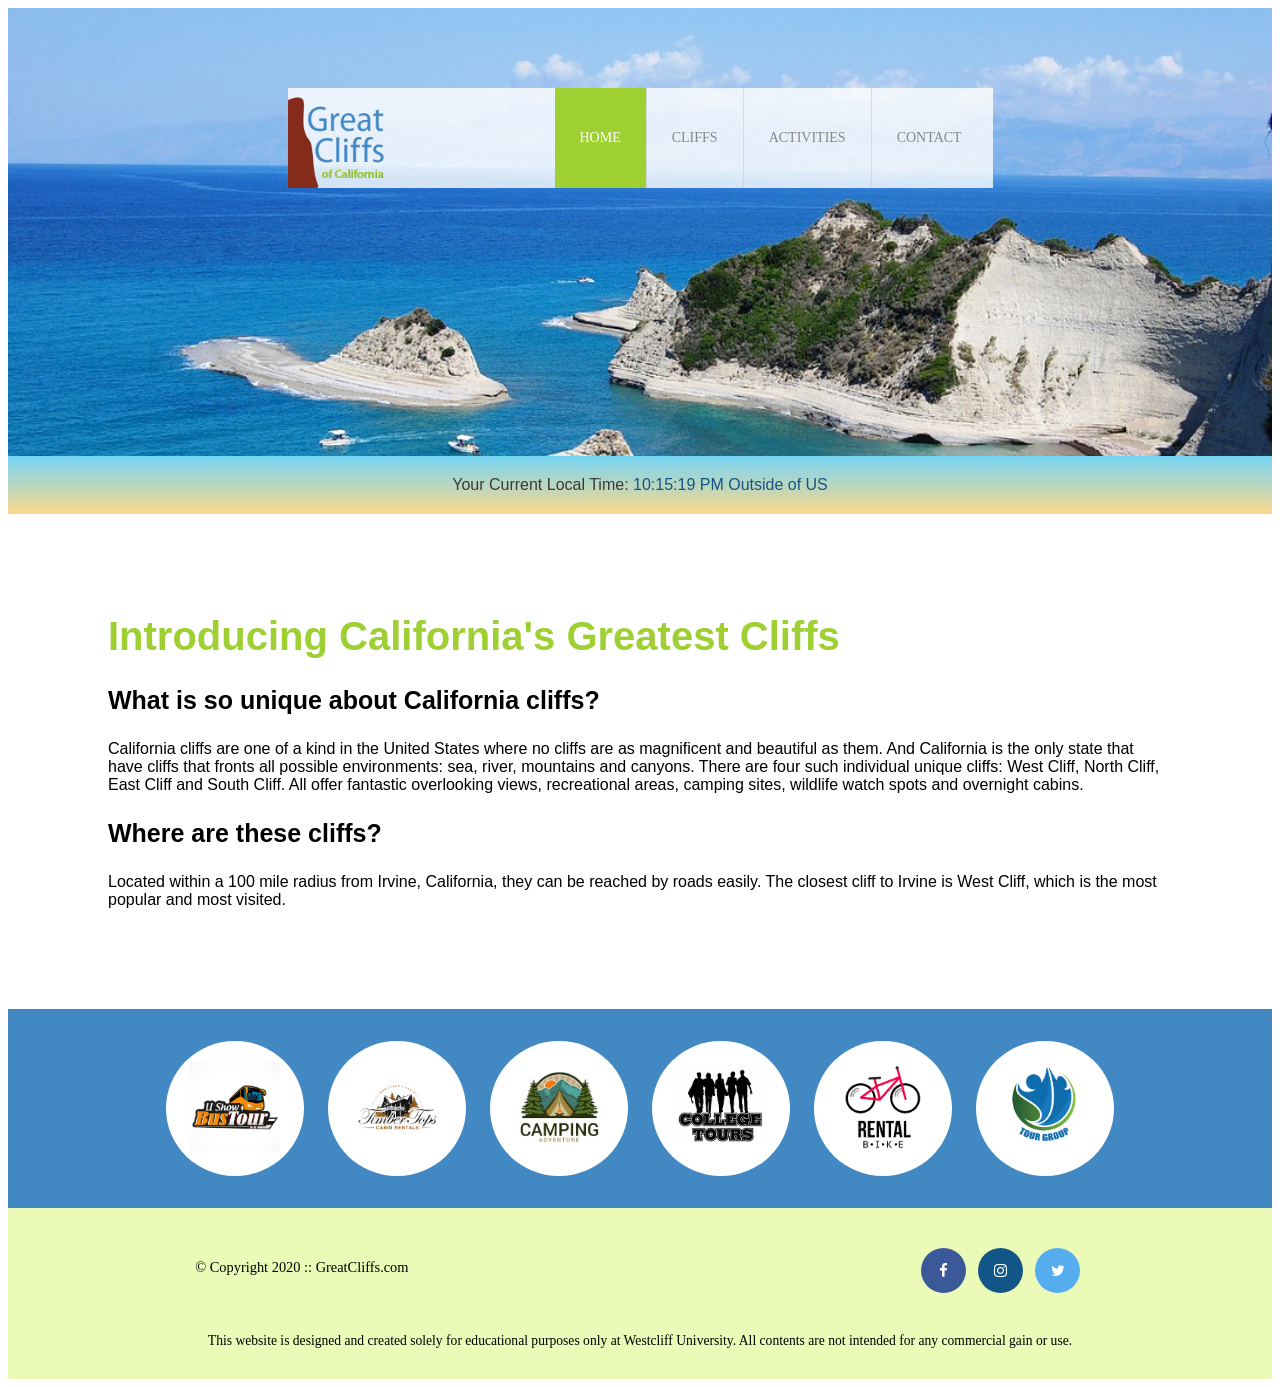
<file: index.html>
<!DOCTYPE html>
<html>
<head>
    <title>Great Cliffs of California</title>
    <meta charset="utf-8">

    <!-- Font Awesome -->
    <link rel="stylesheet" href="https://cdnjs.cloudflare.com/ajax/libs/font-awesome/4.7.0/css/font-awesome.min.css">

    <link rel="stylesheet" href="styles.css">
</head>

<body id="home">
    <div id="container">

        <!-- Header -->
        <header>
            <div class="main-header">
                <div class="logo">
                  <img src="images/logo.png" alt="Great Cliffs Logo" width="125">
                </div>

                <nav class="main-menu">
                    <ul>
                        <li class="active"><a href="index.html">Home</a></li>
                        <li><a href="cliffs.html">Cliffs</a></li>
                        <li><a href="activities.html">Activities</a></li>
                        <li><a href="contact.html">Contact</a></li>
                    </ul>
                </nav>
            </div>
        </header>

        <!-- Clock -->
        <section id="timeofday">
            <span>Your Current Local Time: </span>
            <span id="clock"></span>
        </section>

        <!-- Main -->
        <main>
            <h1>Introducing California's Greatest Cliffs</h1>

            <h3>What is so unique about California cliffs?</h3>

            <p>
                California cliffs are one of a kind in the United States where no cliffs
                are as magnificent and beautiful as them. And California is the only
                state that have cliffs that fronts all possible environments: sea, river,
                mountains and canyons. There are four such individual unique cliffs:
                West Cliff, North Cliff, East Cliff and South Cliff. All offer fantastic
                overlooking views, recreational areas, camping sites, wildlife watch spots
                and overnight cabins.
            </p>

            <h3>Where are these cliffs?</h3>

            <p>
                Located within a 100 mile radius from Irvine, California, they can be
                reached by roads easily. The closest cliff to Irvine is West Cliff, which
                is the most popular and most visited.
            </p>
        </main>

        <!-- Partners -->
        <section>
            <ul id="partners"></ul>
        </section>

        <!-- Footer -->
        <footer>
            <div id="nondisclaimer">
                <div class="copy">
                    &copy; Copyright 2020 :: GreatCliffs.com
                </div>

                <div class="social">
                    <a href="#" class="fa fa-facebook"></a>
                    <a href="#" class="fa fa-instagram"></a>
                    <a href="#" class="fa fa-twitter"></a>
                </div>
            </div>

            <div id="disclaimer">
                <p>
                    This website is designed and created solely for educational purposes
                    only at Westcliff University. All contents are not intended for any
                    commercial gain or use.
                </p>
            </div>
        </footer>

    </div>

    <!-- Clock -->
    <script src="js/digclock.js"></script>

    <!-- Partners -->
    <script src="js/site_scripts.js"></script>
</body>
</html>
</file>
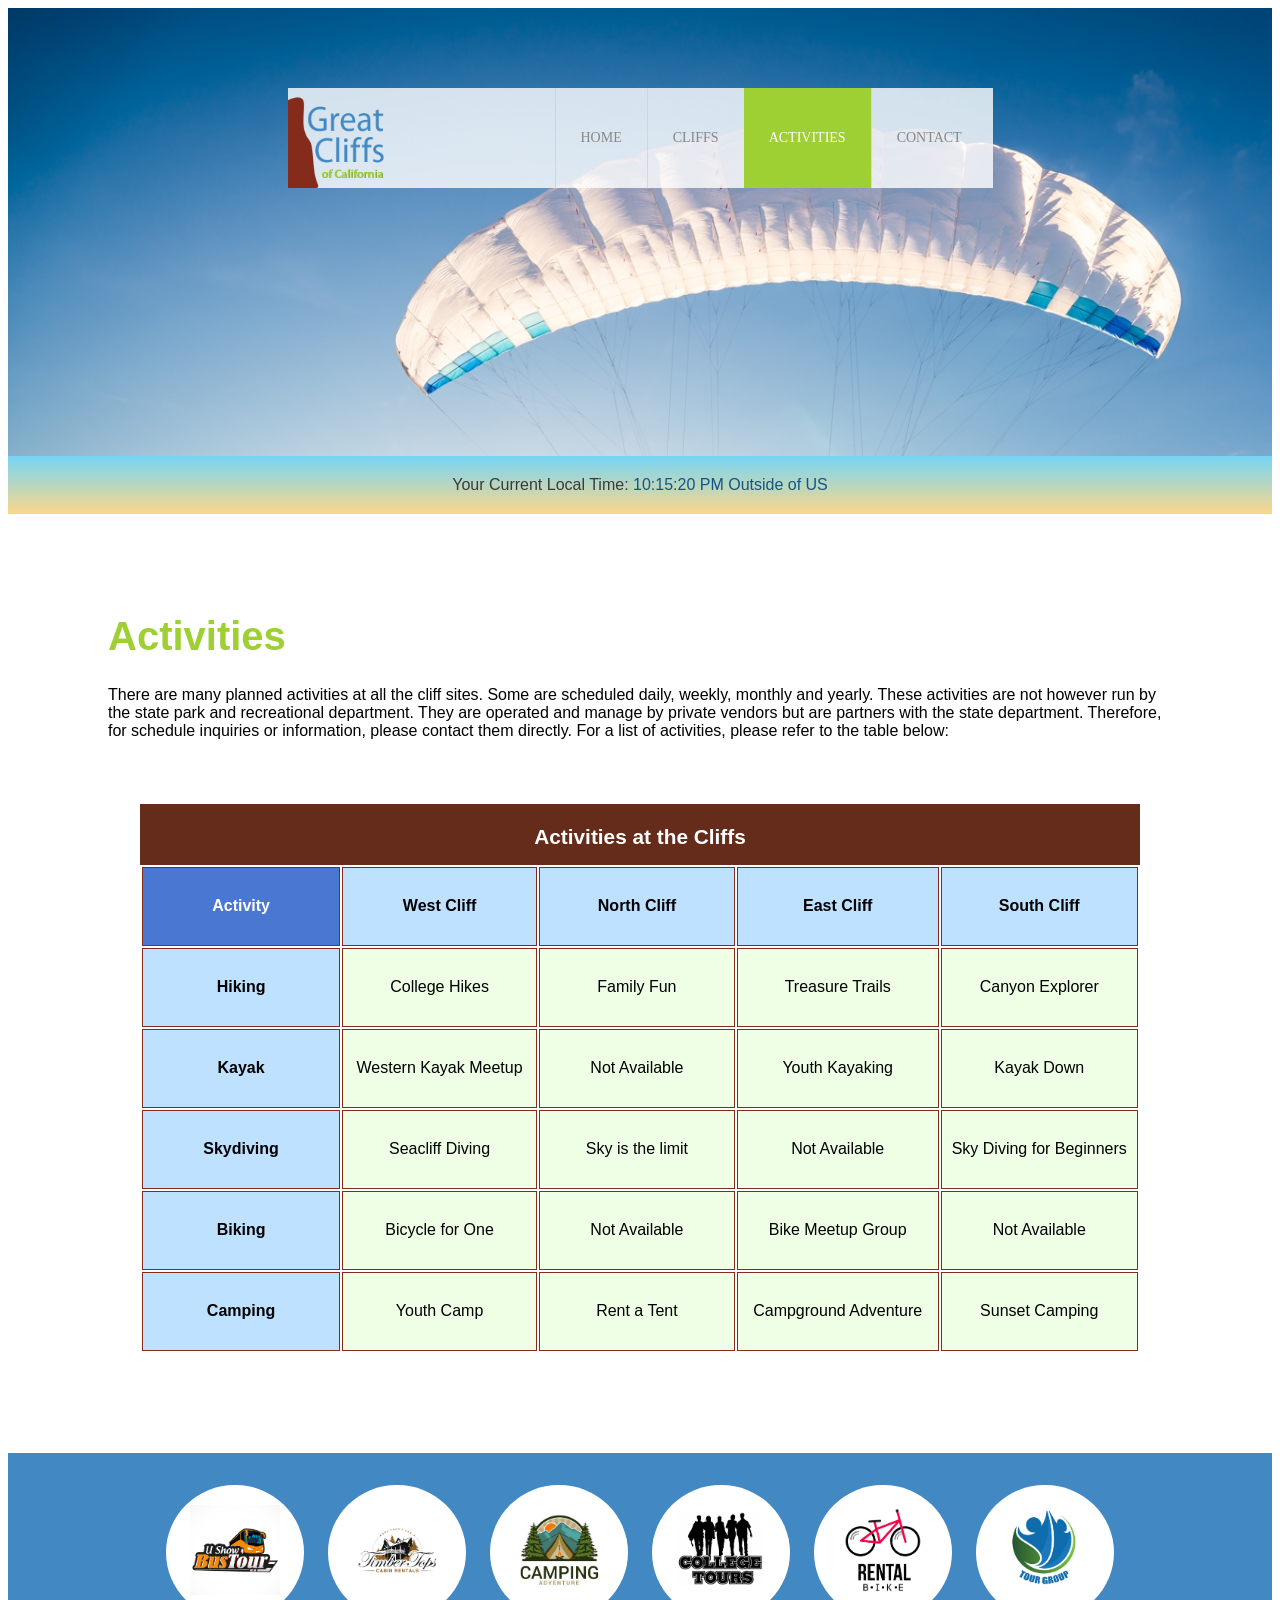
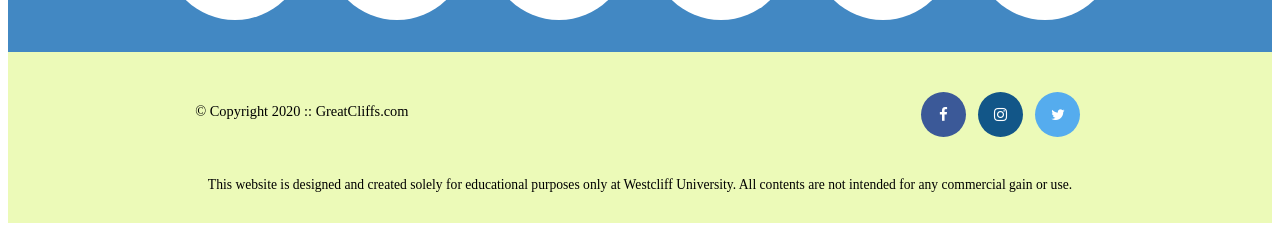
<file: activities.html>
<!DOCTYPE html>
<html>
<head>
    <title>California Cliffs</title>
    <meta charset="utf-8">

    <!-- Font Awesome -->
    <link rel="stylesheet" href="https://cdnjs.cloudflare.com/ajax/libs/font-awesome/4.7.0/css/font-awesome.min.css">

    <link rel="stylesheet" href="styles.css">
</head>

<body id="activities">
    <div id="container">

        <!-- Header -->
        <header>
            <div class="main-header">
                <div class="logo">
                    <img src="images/logo.png" alt="Great Cliffs Logo" width="125">
                </div>

                <nav class="main-menu">
                    <ul>
                        <li><a href="index.html">Home</a></li>
                        <li><a href="cliffs.html">Cliffs</a></li>
                        <li class="active"><a href="activities.html">Activities</a></li>
                        <li><a href="contact.html">Contact</a></li>
                    </ul>
                </nav>
            </div>
        </header>

        <!-- Clock -->
        <section id="timeofday">
            <span>Your Current Local Time: </span>
            <span id="clock"></span>
        </section>

        <!-- Main -->
        <main>
            <h1>Activities</h1>

            <p>
                There are many planned activities at all the cliff sites.
                Some are scheduled daily, weekly, monthly and yearly.
                These activities are not however run by the state park and
                recreational department. They are operated and manage by
                private vendors but are partners with the state department.
                Therefore, for schedule inquiries or information, please
                contact them directly. For a list of activities, please
                refer to the table below:
            </p>

            <table>
                <caption>Activities at the Cliffs</caption>

                <thead>
                    <tr>
                        <th>Activity</th>
                        <th>West Cliff</th>
                        <th>North Cliff</th>
                        <th>East Cliff</th>
                        <th>South Cliff</th>
                    </tr>
                </thead>

                <tbody>
                    <tr>
                        <td>Hiking</td>
                        <td>College Hikes</td>
                        <td>Family Fun</td>
                        <td>Treasure Trails</td>
                        <td>Canyon Explorer</td>
                    </tr>

                    <tr>
                        <td>Kayak</td>
                        <td>Western Kayak Meetup</td>
                        <td>Not Available</td>
                        <td>Youth Kayaking</td>
                        <td>Kayak Down</td>
                    </tr>

                    <tr>
                        <td>Skydiving</td>
                        <td>Seacliff Diving</td>
                        <td>Sky is the limit</td>
                        <td>Not Available</td>
                        <td>Sky Diving for Beginners</td>
                    </tr>

                    <tr>
                        <td>Biking</td>
                        <td>Bicycle for One</td>
                        <td>Not Available</td>
                        <td>Bike Meetup Group</td>
                        <td>Not Available</td>
                    </tr>

                    <tr>
                        <td>Camping</td>
                        <td>Youth Camp</td>
                        <td>Rent a Tent</td>
                        <td>Campground Adventure</td>
                        <td>Sunset Camping</td>
                    </tr>
                </tbody>
            </table>
        </main>

        <!-- Partners -->
        <section>
            <ul id="partners"></ul>
        </section>

        <!-- Footer -->
        <footer>
            <div id="nondisclaimer">
                <div class="copy">
                    &copy; Copyright 2020 :: GreatCliffs.com
                </div>

                <div class="social">
                    <a href="#" class="fa fa-facebook"></a>
                    <a href="#" class="fa fa-instagram"></a>
                    <a href="#" class="fa fa-twitter"></a>
                </div>
            </div>

            <div id="disclaimer">
                <p>
                    This website is designed and created solely for educational purposes
                    only at Westcliff University. All contents are not intended for any
                    commercial gain or use.
                </p>
            </div>
        </footer>

    </div>

    <!-- Clock -->
    <script src="js/digclock.js"></script>

    <!-- Partners -->
    <script src="js/site_scripts.js"></script>
</body>
</html>
</file>
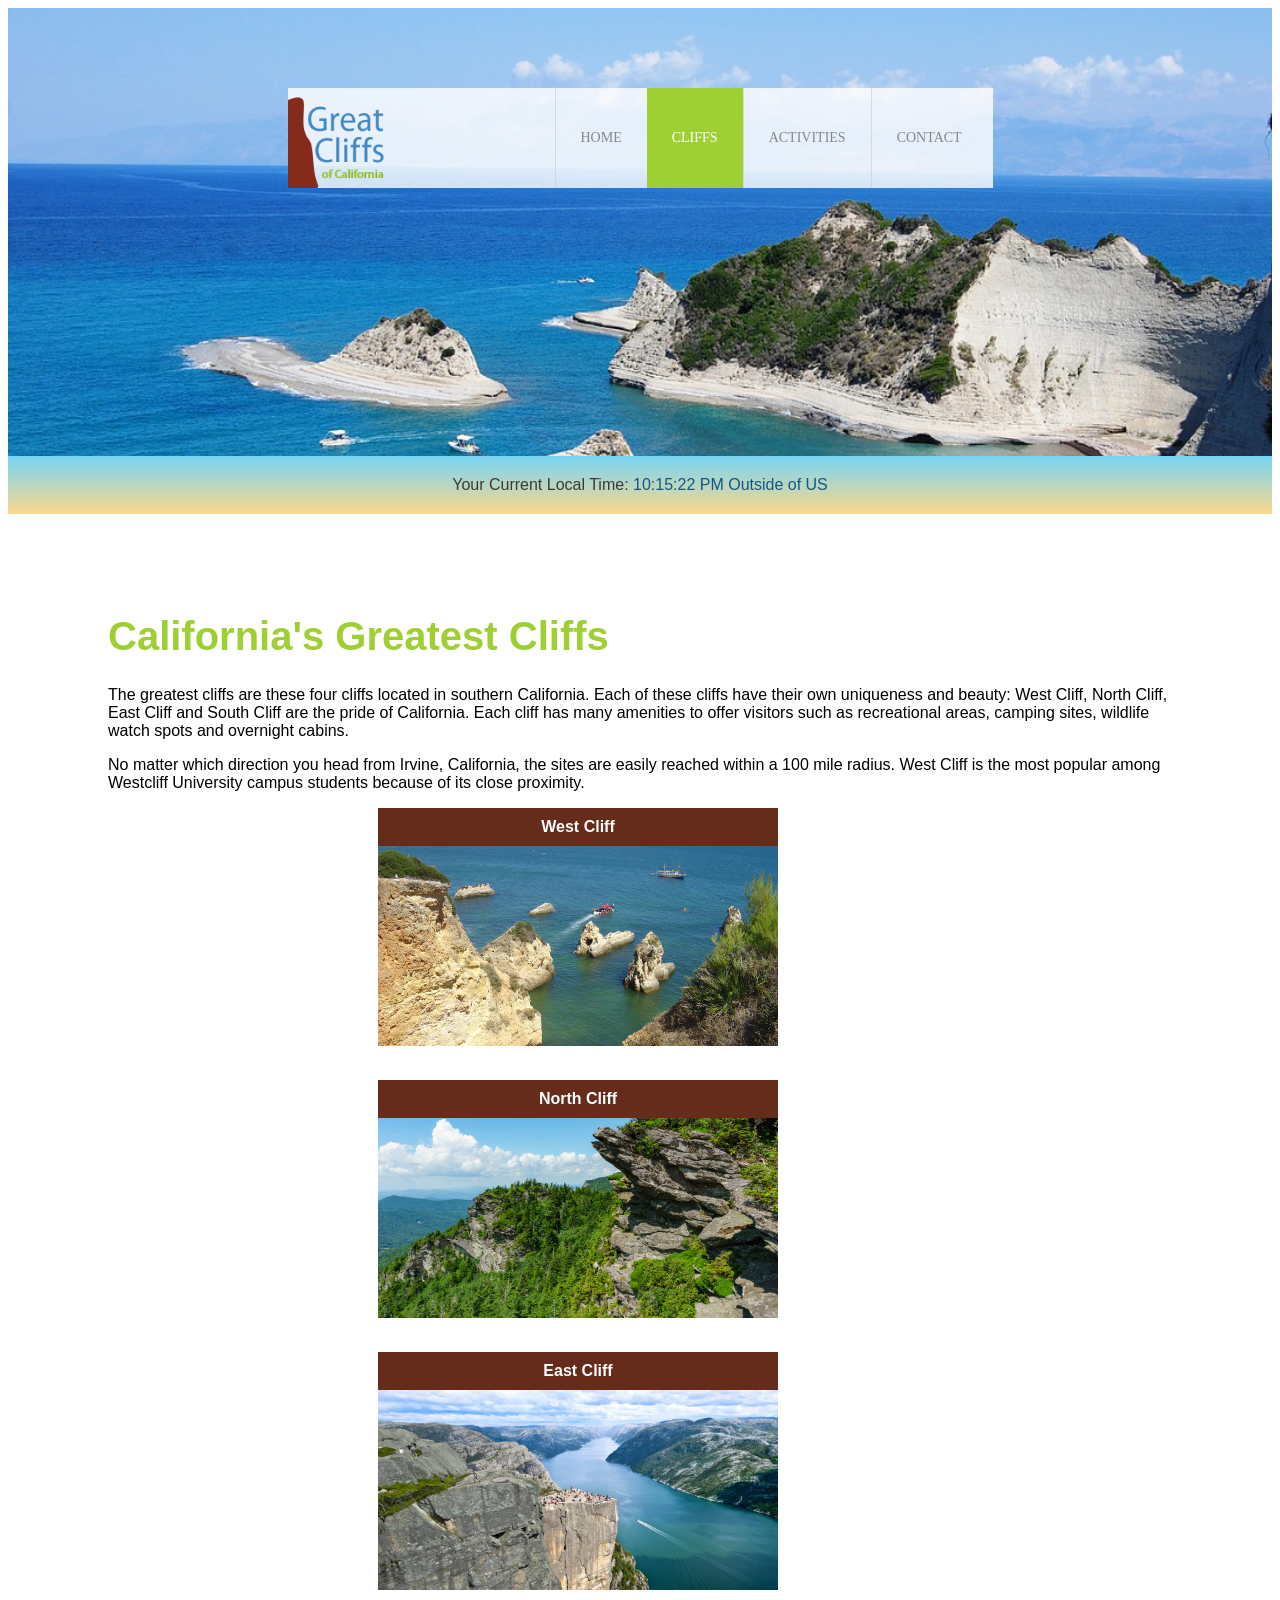
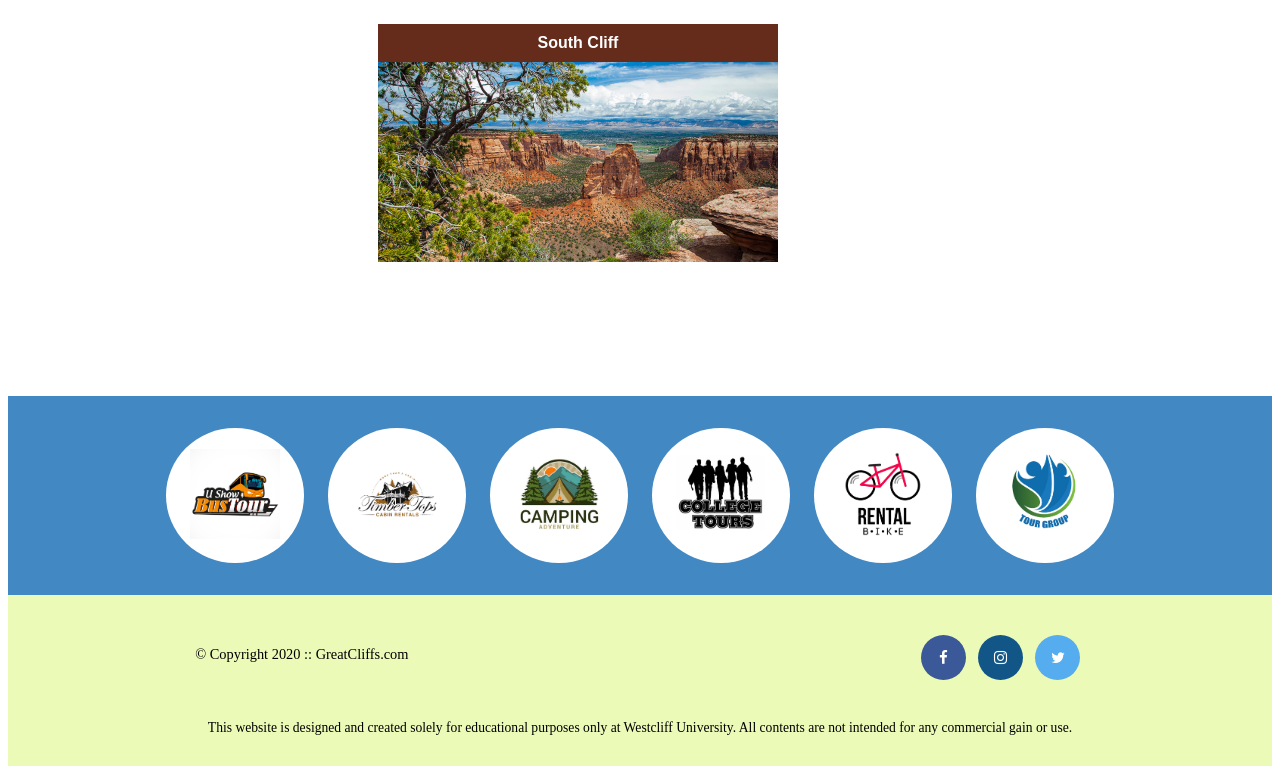
<file: cliffs.html>
<!DOCTYPE html>
<html>
<head>
    <title>Great Cliffs of California</title>
    <meta charset="utf-8">

    <!-- Font Awesome -->
    <link rel="stylesheet" href="https://cdnjs.cloudflare.com/ajax/libs/font-awesome/4.7.0/css/font-awesome.min.css">

    <link rel="stylesheet" href="styles.css">
</head>

<body id="home">
    <div id="container">

        <!-- Header -->
        <header>
            <div class="main-header">
                <div class="logo">
                    <img src="images/logo.png" alt="Great Cliffs Logo" width="125">
                </div>

                <nav class="main-menu">
                    <ul>
                        <li><a href="index.html">Home</a></li>
                        <li class="active"><a href="cliffs.html">Cliffs</a></li>
                        <li><a href="activities.html">Activities</a></li>
                        <li><a href="contact.html">Contact</a></li>
                    </ul>
                </nav>
            </div>
        </header>

        <!-- Clock -->
        <section id="timeofday">
            <span>Your Current Local Time: </span>
            <span id="clock"></span>
        </section>

        <!-- Main -->
        <main>
            <h1>California's Greatest Cliffs</h1>

            <p>
                The greatest cliffs are these four cliffs located in southern California.
                Each of these cliffs have their own uniqueness and beauty: West Cliff,
                North Cliff, East Cliff and South Cliff are the pride of California.
                Each cliff has many amenities to offer visitors such as recreational areas,
                camping sites, wildlife watch spots and overnight cabins.
            </p>

            <p>
                No matter which direction you head from Irvine, California, the sites
                are easily reached within a 100 mile radius. West Cliff is the most
                popular among Westcliff University campus students because of its
                close proximity.
            </p>

            <div class="cliffs">
                <div class="img-container">
                    <div class="image-caption">West Cliff</div>
                    <img class="cliff-image"
                         src="images/cliff-west-sea.jpg"
                         alt="West Cliff Sea">
                </div>

                <div class="img-container">
                    <div class="image-caption">North Cliff</div>
                    <img class="cliff-image"
                         src="images/cliff-north-mountain.jpg"
                         alt="North Cliff Mountain">
                </div>

                <div class="img-container">
                    <div class="image-caption">East Cliff</div>
                    <img class="cliff-image"
                         src="images/cliff-east-river.jpg"
                         alt="East Cliff River">
                </div>

                <div class="img-container">
                    <div class="image-caption">South Cliff</div>
                    <img class="cliff-image"
                         src="images/cliff-south-canyon.jpg"
                         alt="South Cliff Canyon">
                </div>
            </div>
        </main>

        <!-- Partners -->
        <section>
            <ul id="partners"></ul>
        </section>

        <!-- Footer -->
        <footer>
            <div id="nondisclaimer">
                <div class="copy">
                    &copy; Copyright 2020 :: GreatCliffs.com
                </div>

                <div class="social">
                    <a href="#" class="fa fa-facebook"></a>
                    <a href="#" class="fa fa-instagram"></a>
                    <a href="#" class="fa fa-twitter"></a>
                </div>
            </div>

            <div id="disclaimer">
                <p>
                    This website is designed and created solely for educational purposes
                    only at Westcliff University. All contents are not intended for any
                    commercial gain or use.
                </p>
            </div>
        </footer>

    </div>

    <!-- Clock -->
    <script src="js/digclock.js"></script>

    <!-- Partners -->
    <script src="js/site_scripts.js"></script>
</body>
</html>
</file>
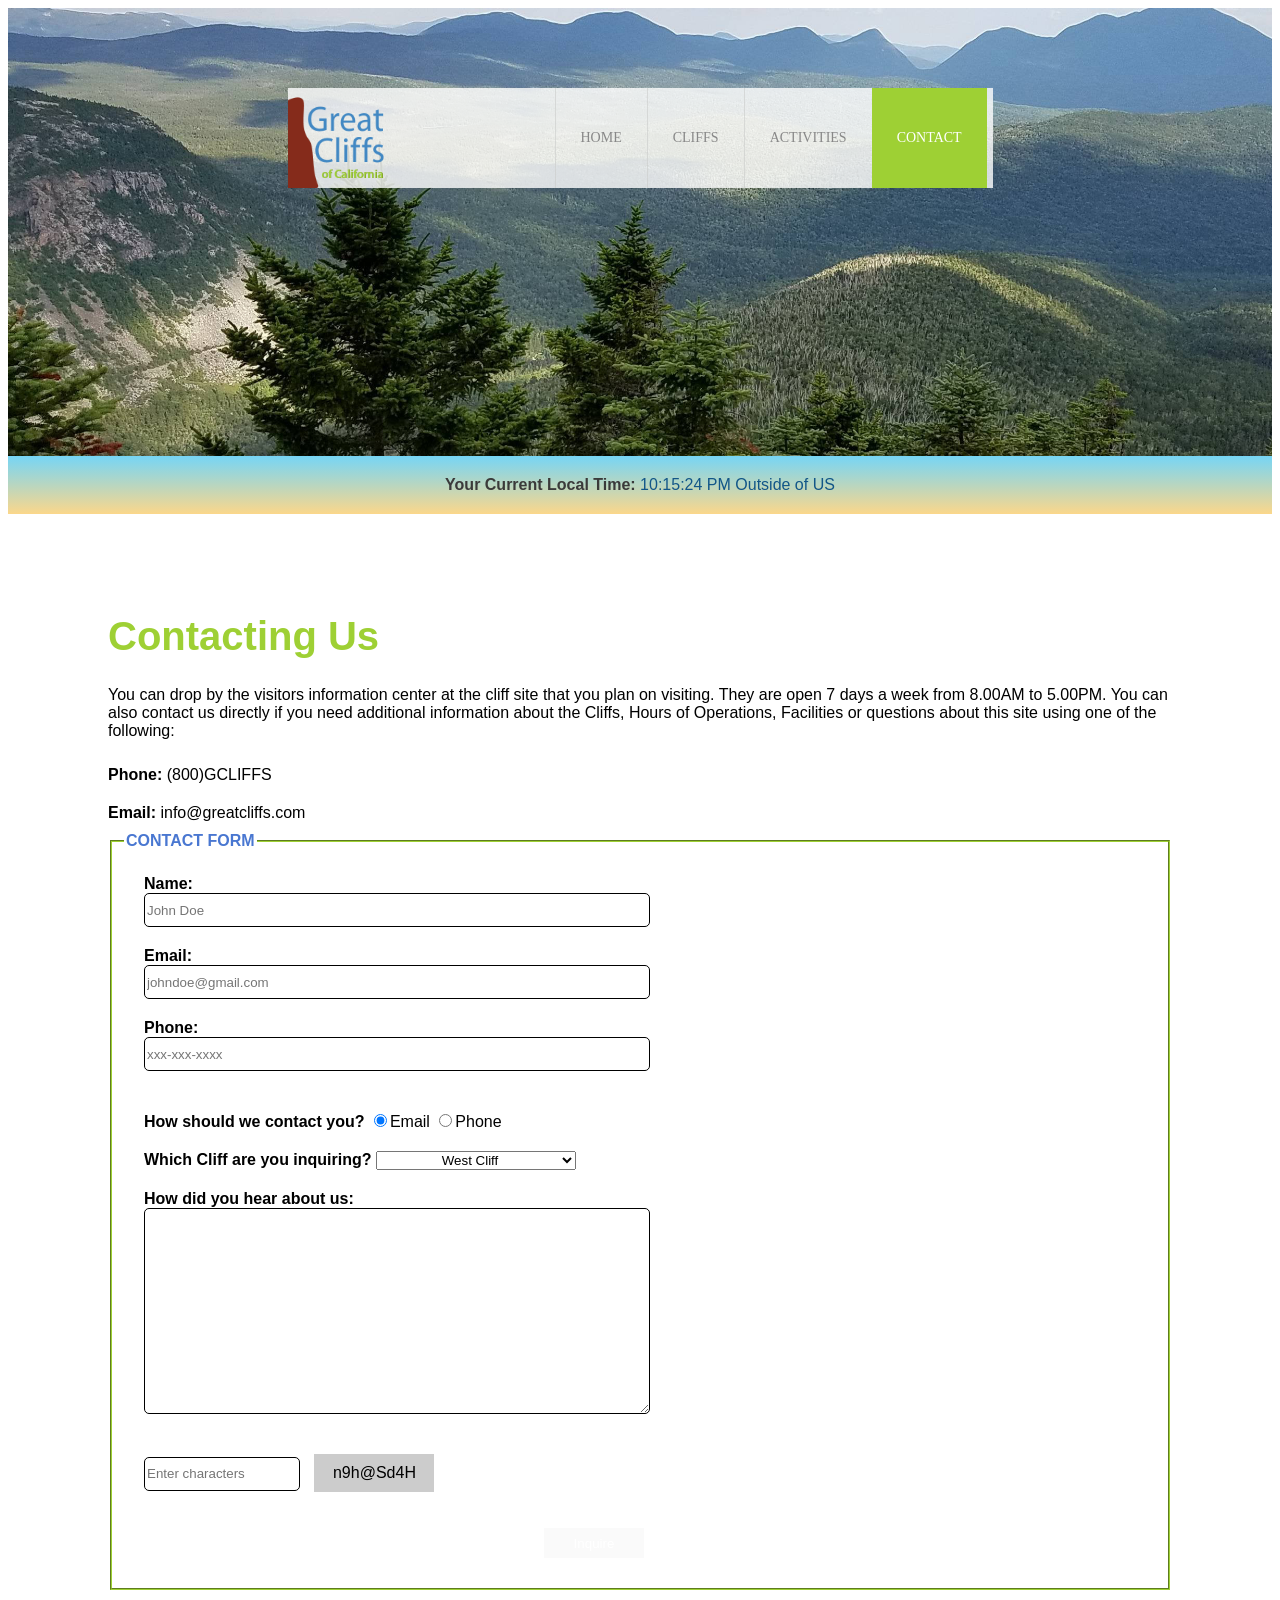
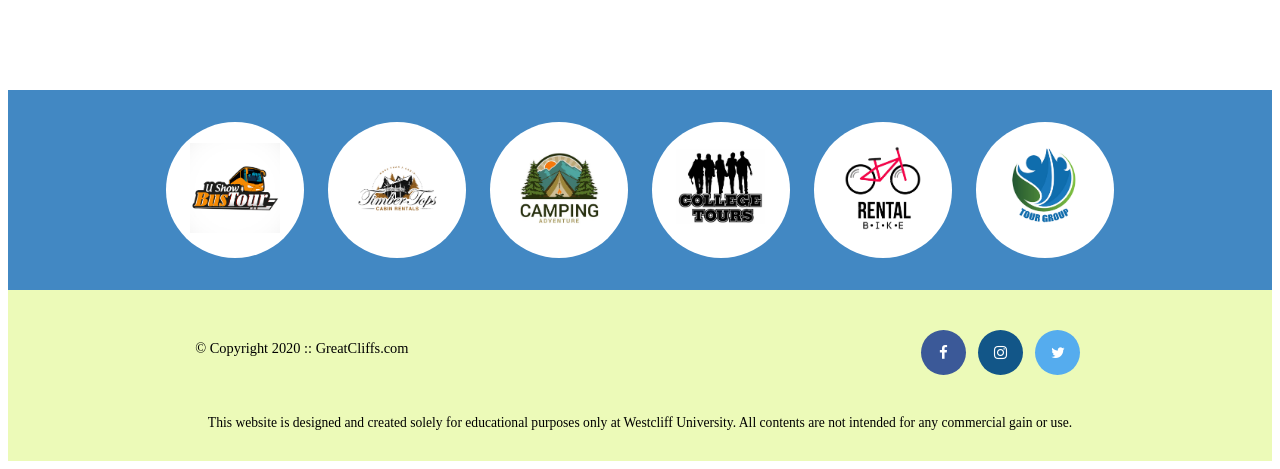
<file: contact.html>
<!DOCTYPE html>
<html>
<head>
    <title>California Cliffs</title>
    <meta charset="utf-8">

    <!-- Font Awesome -->
    <link rel="stylesheet" href="https://cdnjs.cloudflare.com/ajax/libs/font-awesome/4.7.0/css/font-awesome.min.css">

    <link rel="stylesheet" href="styles.css">
</head>

<body id="contact">
    <div id="container">

        <!-- Header -->
        <header>
            <div class="main-header">
                <div class="logo">
                    <img src="images/logo.png" alt="Great Cliffs Logo" width="125">
                </div>

                <nav class="main-menu">
                    <ul>
                        <li><a href="index.html">Home</a></li>
                        <li><a href="cliffs.html">Cliffs</a></li>
                        <li><a href="activities.html">Activities</a></li>
                        <li class="active"><a href="contact.html">Contact</a></li>
                    </ul>
                </nav>
            </div>
        </header>

        <!-- Clock -->
        <section id="timeofday">
            <span>Your Current Local Time: </span>
            <span id="clock"></span>
        </section>

        <!-- Main -->
        <main>
            <h1>Contacting Us</h1>

            <p>
                You can drop by the visitors information center at the cliff site that you
                plan on visiting. They are open 7 days a week from 8.00AM to 5.00PM.
                You can also contact us directly if you need additional information about
                the Cliffs, Hours of Operations, Facilities or questions about this site
                using one of the following:
            </p>

            <div class="contactinfo">
                <div class="phone">
                    <span>Phone:</span>
                    <span>(800)GCLIFFS</span>
                </div>

                <div class="email">
                    <span>Email:</span>
                    <span>info@greatcliffs.com</span>
                </div>
            </div>

            <form action="/contact" method="post">
                <fieldset>
                    <legend>Contact Form</legend>

                    <div class="textbox">
                        <label>Name:</label>
                        <input type="text" name="name" placeholder="John Doe">

                        <label>Email:</label>
                        <input type="email" name="email" placeholder="johndoe@gmail.com">

                        <label>Phone:</label>
                        <input type="text" name="phone" placeholder="xxx-xxx-xxxx">
                    </div>

                    <div class="radios">
                        <label>How should we contact you?</label>

                        <input type="radio" name="contact" value="email" checked>Email
                        <input type="radio" name="contact" value="phone">Phone
                    </div>

                    <div class="selectmenu">
                        <label>Which Cliff are you inquiring?</label>

                        <select>
                            <option>West Cliff</option>
                            <option>North Cliff</option>
                            <option>East Cliff</option>
                            <option>South Cliff</option>
                        </select>
                    </div>

                    <div class="commentbox">
                        <label>How did you hear about us:</label>
                        <textarea></textarea>
                    </div>

                    <!-- Code -->
                    <div class="randomcode">
                        <input
                            type="text"
                            name="randomcode"
                            placeholder="Enter characters"
                        >
                        <p id="codes"></p>
                    </div>

                    <div class="button">
                        <input type="submit" id="submit" value="Inquire">
                    </div>

                </fieldset>
            </form>
        </main>

        <!-- Partners -->
        <section>
            <ul id="partners"></ul>
        </section>

        <!-- Footer -->
        <footer>
            <div id="nondisclaimer">
                <div class="copy">
                    &copy; Copyright 2020 :: GreatCliffs.com
                </div>

                <div class="social">
                    <a href="#" class="fa fa-facebook"></a>
                    <a href="#" class="fa fa-instagram"></a>
                    <a href="#" class="fa fa-twitter"></a>
                </div>
            </div>

            <div id="disclaimer">
                <p>
                    This website is designed and created solely for educational purposes
                    only at Westcliff University. All contents are not intended for any
                    commercial gain or use.
                </p>
            </div>
        </footer>

    </div>

    <!-- Clock -->
    <script src="js/digclock.js"></script>

    <!-- Partners -->
    <script src="js/site_scripts.js"></script>

    <!-- Code -->
    <script src="js/randomcodes.js"></script>
</body>
</html>
</file>
<file: styles.css>
/* Header */
header {
    width: 100%;
    min-height: 400px;
    padding-top: 3em;
}

#home header {
    background: no-repeat lightgrey url(images/cliff_ocean.jpg);
    background-size: 1500px;
}

#activities header {
    background: no-repeat lightgrey url(images/runfly.jpg);
    background-size: 1500px;
}

#contact header {
    background: no-repeat lightgrey url(images/cliff_rock.jpg);
    background-size: 1500px;
}

.main-header {
    background-color: rgb(255, 255, 255, 0.8);
    width: 705px;
    margin: 2em auto 0 auto;
    min-height: 100px;
    height: 100px;
}

.main-header .logo img {
    width: 100px;
    height: 100px;
    margin: 0 2em 0 0;
    float: left;
}

/* Navigation */
.main-menu {
    margin-left: 227px;
    font-weight: 400;
}

.main-menu ul li {
    list-style-type: none;
    display: inline-block;
    float: left;
    padding-left: 25px;
    padding-right: 25px;
    border-left: 1px solid rgb(202, 204, 202, 0.6);
    line-height: 100px;
    text-transform: uppercase;
    font-size: 14px;
}

.main-menu ul li a {
    text-decoration: none;
    color: #888;
}

.main-menu ul li a:hover {
    color: #9ed034;
}

.main-menu ul li.active {
    background: #9ed034;
    border: none;
}

.main-menu ul li.active a {
    color: #fff;
}

/* Main */
main {
    margin: 100px;
    font-family: Arial, Helvetica, sans-serif;
}

main h1 {
    color: #9ed034;
    font-size: 40px;
}

main h3 {
    font-size: 25px;
}

/* Partners */
section {
    width: 100%;
    background-color: #4288C3;
}

section #partners {
    width: 100%;
    min-width: 1200px;
    padding: 2em 0 2em 0;
    margin: 0 auto;
    text-align: center;
    display: inline-block;
}

section #partners .partner {
    display: inline-block;
    margin: 0 0.75em;
    padding: 1.3em 1.5em;
    background-color: #fff;
    border-radius: 50%;
}

section #partners .partner img {
    width: 90px;
    height: 90px;
}

/* Footer */
footer {
    width: 100%;
    height: 155px;
    padding-bottom: 1em;
    background-color: #ecfab8;
}

footer #nondisclaimer .copy {
    padding: 3.5em 3.5em 3.5em 13em;
    float: left;
    font-size: 0.9em;
}

footer #nondisclaimer .social {
    padding: 2.5em;
    margin-right: 9.25em;
    float: right;
}

footer #disclaimer {
    clear: both;
}

footer #disclaimer p {
    font-size: 0.85em;
    text-align: center;
}

footer #nondisclaimer .social .fa {
    padding: 15px;
    font-size: 15px;
    width: 15px;
    text-align: center;
    text-decoration: none;
    margin: 0 4px;
    border-radius: 50%;
}

footer #nondisclaimer .social .fa:hover {
    opacity: 0.7;
}

footer #nondisclaimer .social .fa-facebook {
    background: #3b5998;
    color: white;
}

footer #nondisclaimer .social .fa-twitter {
    background: #55ACEE;
    color: white;
}

footer #nondisclaimer .social .fa-instagram {
    background: #125688;
    color: white;
}

/* Activities */
table {
    width: 1000px;
    margin: 4em auto 0 auto;
}

caption {
    background: #652B1B;
    height: 40px;
    color: #fff;
    font-size: 1.3em;
    font-weight: bold;
    padding-top: 1em;
}

thead {
    background: #BDE1FF;
}

tbody {
    background: #EEFFE6;
    text-align: center;
}

th,
td {
    width: 225px;
    height: 75px;
    vertical-align: middle;
    border: solid 1px #852B1B;
}

th:first-child {
    width: 125px;
    height: 50px;
    background: #4977D1;
    color: #fff;
}

td:first-child {
    font-weight: bold;
    background: #BDE1FF;
}

/* Contact */
.contactinfo .phone,
.contactinfo .email {
    padding: 10px 0;
    margin: 0;
}

#contact span:first-child {
    font-weight: bold;
}

form fieldset {
    border-color: #9ed034;
    text-align: left;
}

fieldset div {
    margin: 20px 0 20px 20px;
}

legend {
    color: #4977D1;
    font-weight: bold;
    text-transform: uppercase;
}

label {
    font-weight: bold;
}

.textbox label,
.commentbox label {
    display: block;
}

.textbox input {
    margin-bottom: 20px;
}

input[type="text"],
input[type="email"],
textarea {
    width: 500px;
    height: 30px;
    border-radius: 5px;
    border: 1px solid black;
}

.radio input {
    color: rgb(74, 72, 72);
}

.selectmenu select {
    width: 200px;
    text-align: center;
}

textarea {
    height: 200px;
}

.button input {
    width: 100px;
    height: 30px;
    color: #fff;
    border: none;
    margin-left: 400px;
    /* background-color: #4977D1; */
}

/* Random code */
.randomcode input {
    width: 150px;
}

.randomcode #codes {
    display: inline-block;
    width: 100px;
    padding: 10px;
    margin-left: 10px;
    background-color: #ccc;
    text-align: center;
}

/* Cliffs */
main .cliffs {
    margin: 0 250px;
    display: inline-block;
}

.img-container {
    margin: 0 30px 10px 0;
    width: 400px;
}

.image-caption {
    width: 400px;
    background-color: #652B1B;
    margin-left: 20px;
    text-align: center;
    color: #fff;
    padding: 10px 0;
    font-weight: bold;
}

.cliff-image {
    width: 400px;
    margin: 0 20px 20px 20px;
}

/* Clock */
#timeofday {
    text-align: center;
    font-family: Arial, Helvetica, sans-serif;
    color: #3a3a3a;
    background: rgba(251, 215, 139, 1);
    background: linear-gradient(
        0deg,
        rgba(251, 215, 139, 1) 0%,
        rgba(118, 213, 245, 1) 100%
    );
    padding: 20px 0;
}

#clock {
    color: #125688;
}
</file>
